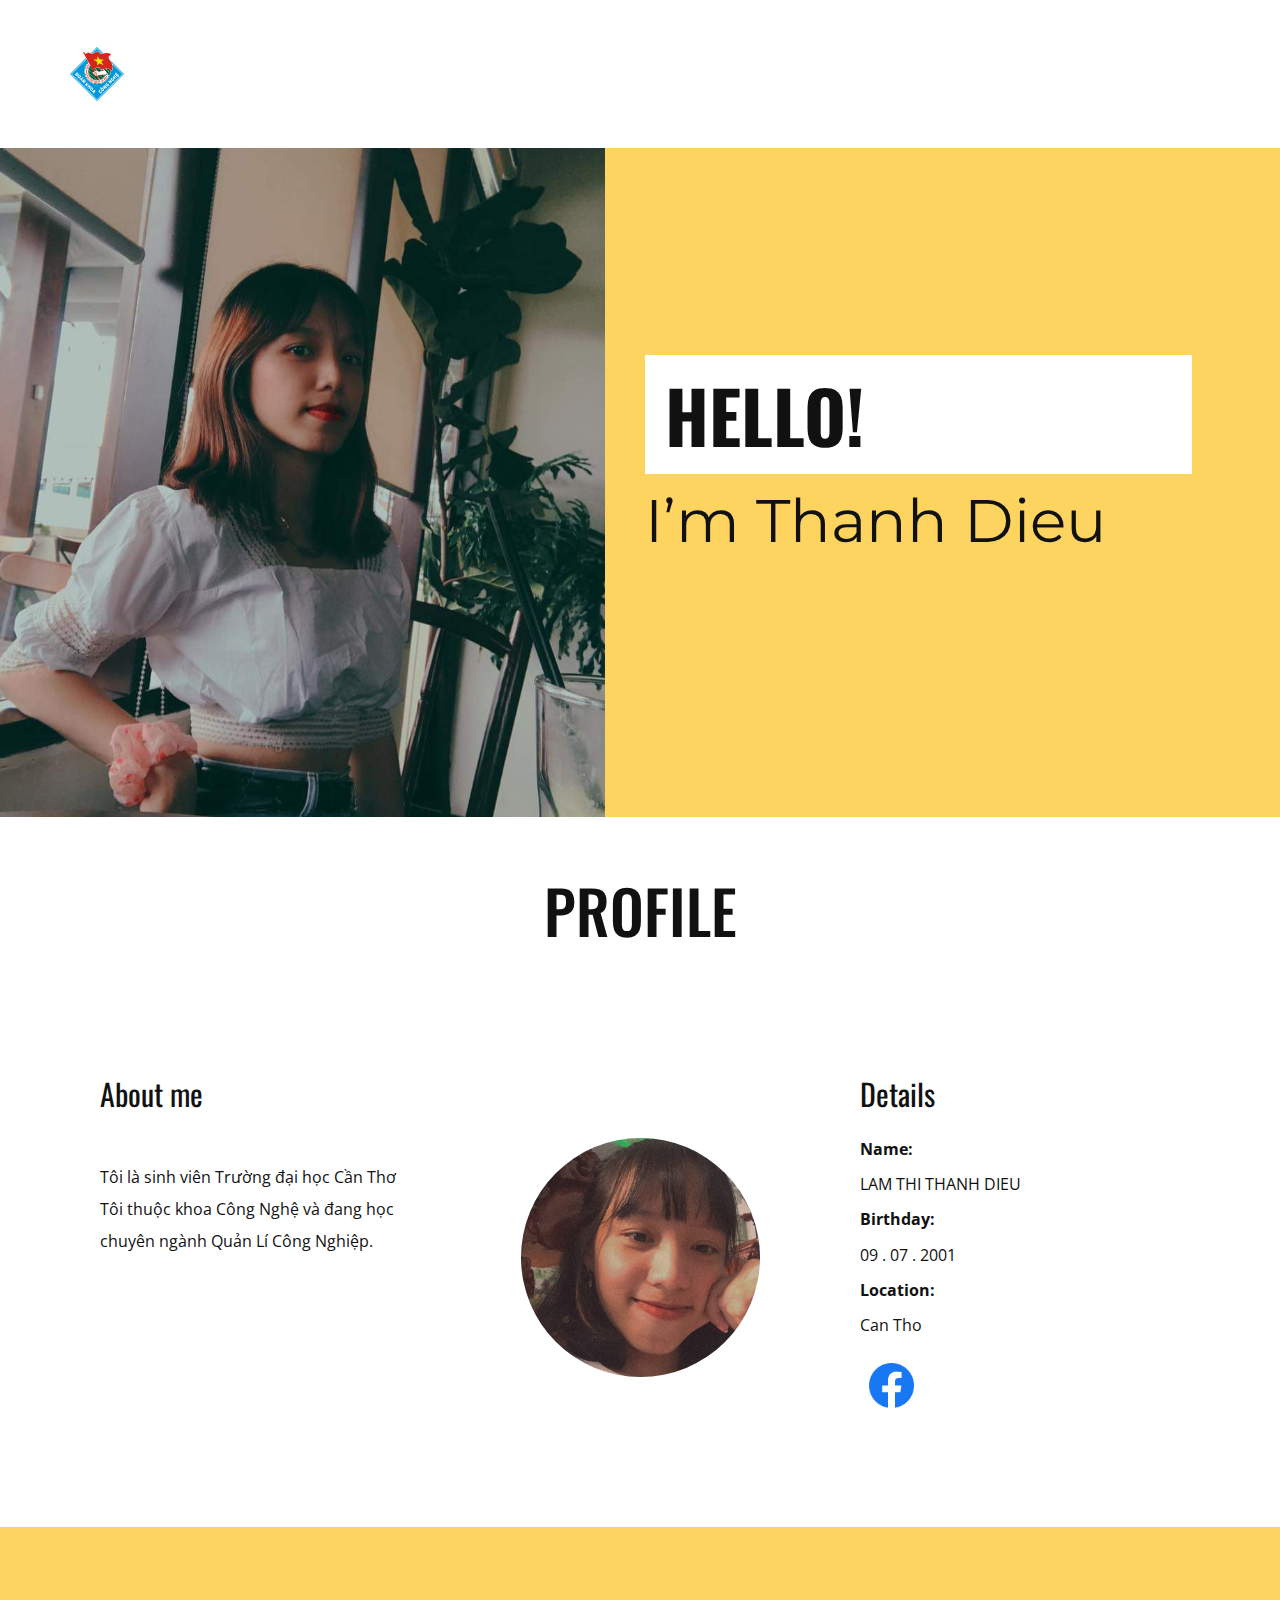
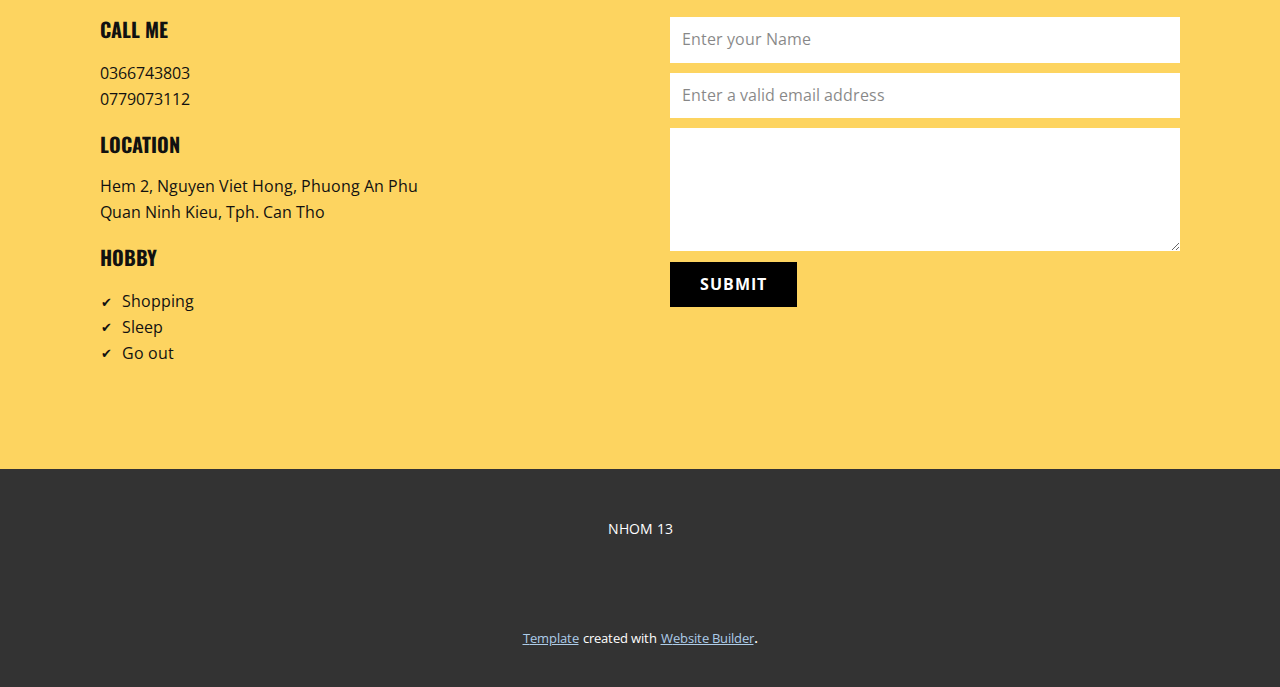
<file: contact/thanhdieulam-main/Home.html>
<!DOCTYPE html>
<html style="font-size: 16px;">
  <head>
    <meta name="viewport" content="width=device-width, initial-scale=1.0">
    <meta charset="utf-8">
    <meta name="keywords" content="Hello!, I’m Jack Norton, a web Designer., Profile, Hello, Capabilities, 01, 02, 03, 04, We create, restore &amp;amp; evolve iconic brands">
    <meta name="description" content="">
    <title>Home</title>
    <link rel="stylesheet" href="nicepage.css" media="screen">
<link rel="stylesheet" href="Home.css" media="screen">
    <script class="u-script" type="text/javascript" src="jquery.js" defer=""></script>
    <script class="u-script" type="text/javascript" src="nicepage.js" defer=""></script>
    <meta name="generator" content="Nicepage 4.11.3, nicepage.com">
    <link id="u-theme-google-font" rel="stylesheet" href="https://fonts.googleapis.com/css?family=Oswald:200,300,400,500,600,700|Open+Sans:300,300i,400,400i,500,500i,600,600i,700,700i,800,800i">
    <link id="u-page-google-font" rel="stylesheet" href="https://fonts.googleapis.com/css?family=Oswald:200,300,400,500,600,700|Montserrat:100,100i,200,200i,300,300i,400,400i,500,500i,600,600i,700,700i,800,800i,900,900i">
    
    
    
    
    <script type="application/ld+json">{
		"@context": "http://schema.org",
		"@type": "Organization",
		"name": "",
		"logo": "images/DKCN.png"
}</script>
    <meta name="theme-color" content="#478ac9">
    <meta property="og:title" content="Home">
    <meta property="og:type" content="website">
  </head>
  <body class="u-body u-xl-mode"><header class="u-clearfix u-header u-header" id="sec-9f90"><div class="u-clearfix u-sheet u-sheet-1">
        <a href="https://nicepage.com" class="u-image u-logo u-image-1" data-image-width="1600" data-image-height="1600">
          <img src="images/DKCN.png" class="u-logo-image u-logo-image-1">
        </a>
      </div></header>
    <section class="u-clearfix u-image u-section-1" id="carousel_8a8b">
      <div class="u-clearfix u-layout-wrap u-layout-wrap-1">
        <div class="u-gutter-0 u-layout">
          <div class="u-layout-row">
            <div class="u-align-left u-container-style u-image u-layout-cell u-size-30 u-image-1" data-image-width="960" data-image-height="960">
              <div class="u-container-layout u-valign-bottom u-container-layout-1"></div>
            </div>
            <div class="u-align-left u-container-style u-layout-cell u-size-30 u-layout-cell-2">
              <div class="u-container-layout u-container-layout-2">
                <div class="u-container-style u-group u-white u-group-1">
                  <div class="u-container-layout u-container-layout-3">
                    <h2 class="u-custom-font u-font-oswald u-text u-text-1">Hello!</h2>
                  </div>
                </div>
                <h1 class="u-custom-font u-font-montserrat u-text u-text-2">I’m Thanh Dieu</h1>
              </div>
            </div>
          </div>
        </div>
      </div>
    </section>
    <section class="u-align-center-lg u-align-center-md u-align-center-xl u-align-left-sm u-align-left-xs u-clearfix u-section-2" id="carousel_09eb">
      <div class="u-clearfix u-sheet u-valign-middle u-sheet-1">
        <h2 class="u-text u-text-default u-text-1">Profile</h2>
        <div class="u-clearfix u-expanded-width u-layout-wrap u-layout-wrap-1">
          <div class="u-layout">
            <div class="u-layout-row">
              <div class="u-container-style u-layout-cell u-size-20 u-layout-cell-1">
                <div class="u-container-layout u-container-layout-1">
                  <h3 class="u-text u-text-2">About me</h3>
                  <p class="u-align-left u-text u-text-default u-text-3">Tôi là sinh viên Trường đại học Cần Thơ<br>Tôi thuộc khoa Công Nghệ và đang học chuyên ngành Quản Lí Công Nghiệp.<br>
                  </p>
                </div>
              </div>
              <div class="u-align-center-md u-align-left-sm u-align-left-xs u-container-style u-layout-cell u-size-20 u-layout-cell-2">
                <div class="u-container-layout u-valign-middle-lg u-valign-middle-xl u-valign-top-md u-valign-top-sm u-valign-top-xs u-container-layout-2">
                  <div alt="" class="u-image u-image-circle u-image-1" data-image-width="1242" data-image-height="2208"></div>
                </div>
              </div>
              <div class="u-container-style u-layout-cell u-size-20 u-layout-cell-3">
                <div class="u-container-layout u-container-layout-3">
                  <h3 class="u-text u-text-4">Details</h3>
                  <p class="u-text u-text-5">
                    <span style="font-weight: 700;">Name: </span>
                    <br>LAM THI THANH DIEU<br>
                    <span style="font-weight: 700;">Birthday: </span>
                    <br>09 . 07 . 2001&nbsp;<span style="font-weight: 700;">
                      <br>Location: 
                    </span>
                    <br>Can Tho
                  </p><span class="u-file-icon u-icon u-icon-1" data-href="https://www.facebook.com/mynameisthanhdieu" data-target="_blank"><img src="images/5968764.png" alt=""></span>
                </div>
              </div>
            </div>
          </div>
        </div>
      </div>
    </section>
    <section class="u-clearfix u-palette-3-base u-section-3" id="carousel_b79b">
      <div class="u-clearfix u-sheet u-valign-middle-sm u-valign-middle-xs u-sheet-1">
        <div class="u-clearfix u-expanded-width u-layout-wrap u-layout-wrap-1">
          <div class="u-layout">
            <div class="u-layout-row">
              <div class="u-container-style u-layout-cell u-size-30 u-layout-cell-1">
                <div class="u-container-layout u-container-layout-1">
                  <h6 class="u-text u-text-1">call Me</h6>
                  <p class="u-text u-text-2">0366743803<br>0779073112
                  </p>
                  <h6 class="u-text u-text-3">location</h6>
                  <p class="u-text u-text-4">Hem 2, Nguyen Viet Hong, Phuong An Phu<br>Quan Ninh Kieu, Tph. Can Tho
                  </p>
                  <h6 class="u-text u-text-5">HOBBY</h6>
                  <ul class="u-custom-list u-text u-text-6">
                    <li>
                      <div class="class u-list-icon">
                        <div xmlns="http://www.w3.org/2000/svg" xmlns:xlink="http://www.w3.org/1999/xlink" version="1.1" xml:space="preserve" class="u-svg-content">✔</div>
                      </div>Shopping
                    </li>
                    <li>
                      <div class="class u-list-icon">
                        <div xmlns="http://www.w3.org/2000/svg" xmlns:xlink="http://www.w3.org/1999/xlink" version="1.1" xml:space="preserve" class="u-svg-content">✔</div>
                      </div>Sleep
                    </li>
                    <li>
                      <div class="class u-list-icon">
                        <div xmlns="http://www.w3.org/2000/svg" xmlns:xlink="http://www.w3.org/1999/xlink" version="1.1" xml:space="preserve" class="u-svg-content">✔</div>
                      </div>Go out
                    </li>
                  </ul>
                </div>
              </div>
              <div class="u-container-style u-layout-cell u-right-cell u-size-30 u-layout-cell-2">
                <div class="u-container-layout u-valign-top u-container-layout-2">
                  <div class="u-expanded-width u-form u-form-1">
                    <form action="#" method="POST" class="u-clearfix u-form-spacing-10 u-form-vertical u-inner-form" style="padding: 0;" source="email" name="form">
                      <div class="u-form-group u-form-name">
                        <label for="name-daf4" class="u-form-control-hidden u-label">Name</label>
                        <input type="text" placeholder="Enter your Name" id="name-daf4" name="name" class="u-input u-input-rectangle u-white" required="">
                      </div>
                      <div class="u-form-email u-form-group">
                        <label for="email-daf4" class="u-form-control-hidden u-label">Email</label>
                        <input type="email" placeholder="Enter a valid email address" id="email-daf4" name="email" class="u-input u-input-rectangle u-white" required="">
                      </div>
                      <div class="u-form-group u-form-message">
                        <label for="message-daf4" class="u-form-control-hidden u-label">Message</label>
                        <textarea placeholder="" rows="4" cols="50" id="message-daf4" name="message" class="u-input u-input-rectangle u-white" required=""></textarea>
                      </div>
                      <div class="u-align-left u-form-group u-form-submit">
                        <a href="#" class="u-active-grey-70 u-black u-btn u-btn-submit u-button-style u-hover-grey-70 u-btn-1">Submit</a>
                        <input type="submit" value="submit" class="u-form-control-hidden">
                      </div>
                      <div class="u-form-send-message u-form-send-success"> Thank you! Your message has been sent. </div>
                      <div class="u-form-send-error u-form-send-message"> Unable to send your message. Please fix errors then try again. </div>
                      <input type="hidden" value="" name="recaptchaResponse">
                    </form>
                  </div>
                </div>
              </div>
            </div>
          </div>
        </div>
      </div>
    </section>
    
    
    <footer class="u-align-center u-clearfix u-footer u-grey-80 u-footer" id="sec-b7b1"><div class="u-clearfix u-sheet u-sheet-1">
        <p class="u-small-text u-text u-text-variant u-text-1">NHOM 13</p>
      </div></footer>
    <section class="u-backlink u-clearfix u-grey-80">
      <a class="u-link" href="https://nicepage.com/templates" target="_blank">
        <span>Template</span>
      </a>
      <p class="u-text">
        <span>created with</span>
      </p>
      <a class="u-link" href="https://nicepage.com/website-builder" target="_blank">
        <span>Website Builder</span>
      </a>. 
    </section>
  </body>
</html>
</file>
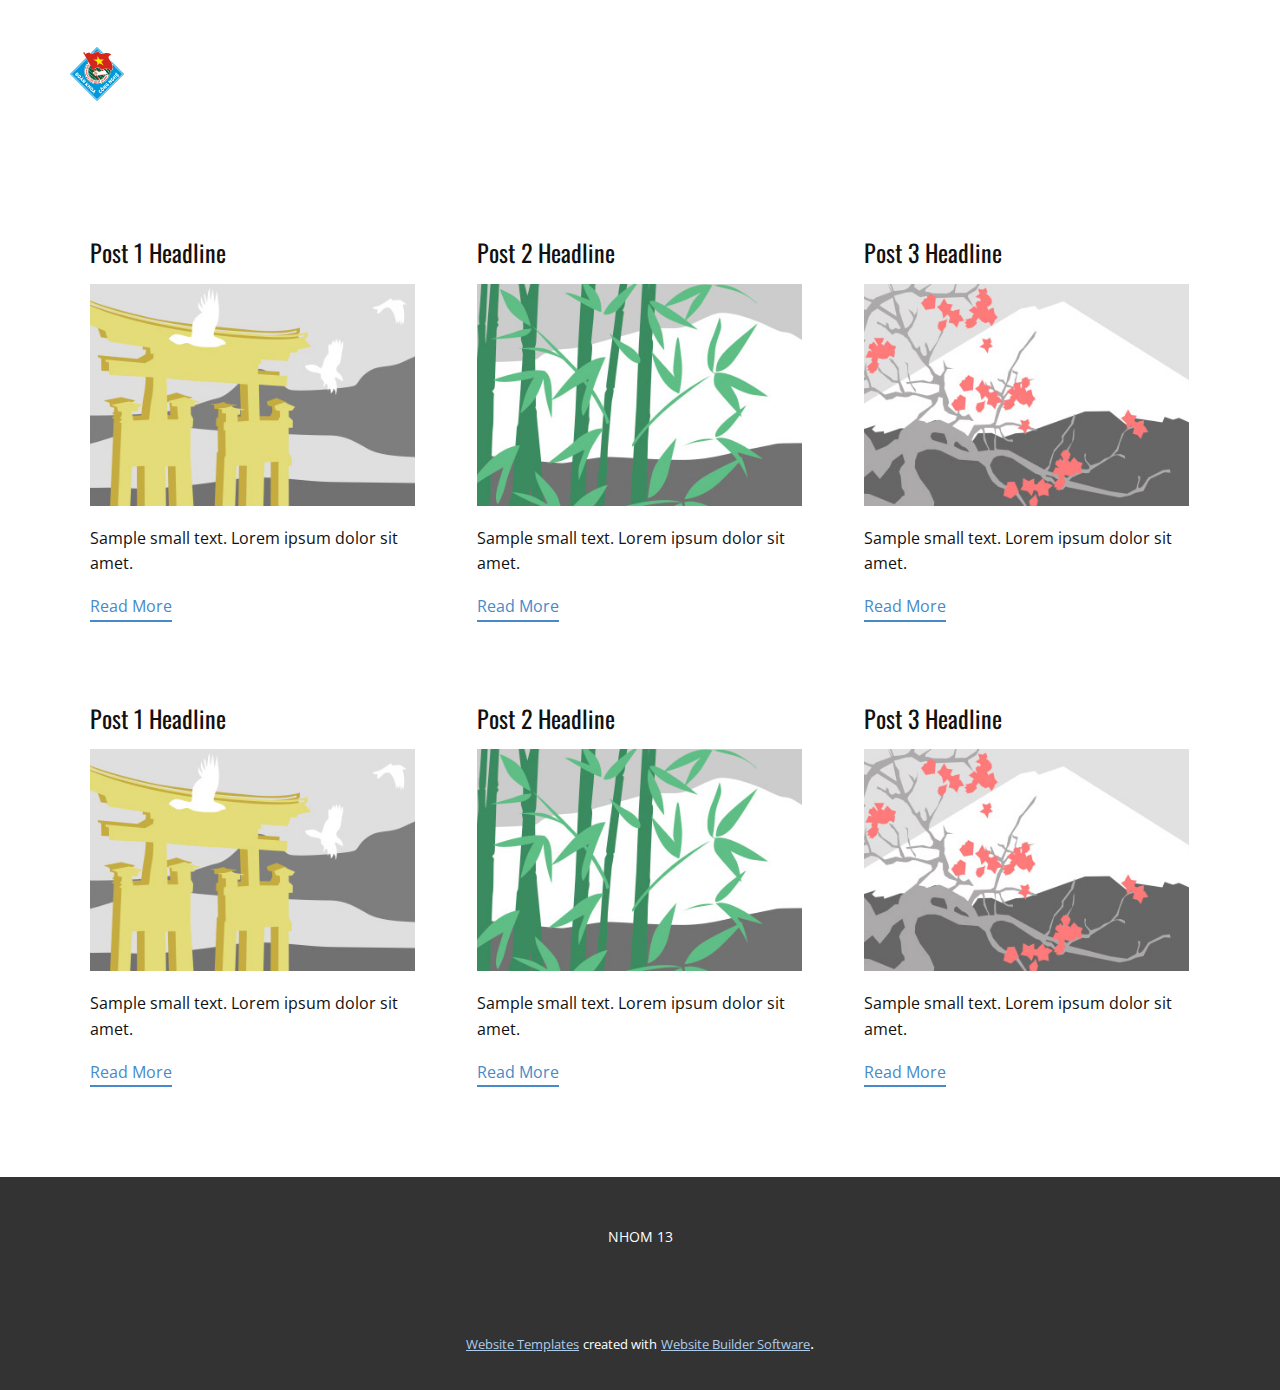
<file: contact/thanhdieulam-main/blog/blog.html>
<html style="font-size: 16px;"><head>
    <meta name="viewport" content="width=device-width, initial-scale=1.0">
    <meta charset="utf-8">
    <meta name="keywords" content="">
    <meta name="description" content="">
    <title>Blog Template</title>
    <link rel="stylesheet" href="../nicepage.css" media="screen">
<link rel="stylesheet" href="../Blog-Template.css" media="screen">
    <script class="u-script" type="text/javascript" src="../jquery.js" defer=""></script>
    <script class="u-script" type="text/javascript" src="../nicepage.js" defer=""></script>
    <meta name="generator" content="Nicepage 4.11.3, nicepage.com">
    <link id="u-theme-google-font" rel="stylesheet" href="https://fonts.googleapis.com/css?family=Oswald:200,300,400,500,600,700|Open+Sans:300,300i,400,400i,500,500i,600,600i,700,700i,800,800i">
    
    
    <script type="application/ld+json">{
		"@context": "http://schema.org",
		"@type": "Organization",
		"name": "",
		"logo": "images/DKCN.png"
}</script>
    <meta name="theme-color" content="#478ac9">
  </head>
  <body class="u-body u-xl-mode"><header class="u-clearfix u-header u-header" id="sec-9f90"><div class="u-clearfix u-sheet u-sheet-1">
        <a href="https://nicepage.com" class="u-image u-logo u-image-1" data-image-width="1600" data-image-height="1600">
          <img src="../images/DKCN.png" class="u-logo-image u-logo-image-1">
        </a>
      </div></header>
    <section class="u-clearfix u-section-1" id="sec-913a">
      <div class="u-clearfix u-sheet u-valign-middle u-sheet-1"><!--blog--><!--blog_options_json--><!--{"type":"Recent","source":"","tags":"","count":""}--><!--/blog_options_json-->
        <div class="u-blog u-expanded-width u-repeater u-repeater-1"><!--blog_post-->
          <div class="u-blog-post u-container-style u-repeater-item u-white u-repeater-item-1">
            <div class="u-container-layout u-similar-container u-valign-top u-container-layout-1"><!--blog_post_header-->
              <h4 class="u-blog-control u-text u-text-1">
                <a class="u-post-header-link" href="../blog/post-5.html"><!--blog_post_header_content-->Post 1 Headline<!--/blog_post_header_content--></a>
              </h4><!--/blog_post_header--><!--blog_post_image-->
              <a class="u-post-header-link" href="../blog/post-5.html"><img alt="" class="u-blog-control u-expanded-width u-image u-image-default u-image-1" src="[data-uri]"></a><!--/blog_post_image--><!--blog_post_content-->
              <div class="u-blog-control u-post-content u-text u-text-2 fr-view">Sample small text. Lorem ipsum dolor sit amet.</div><!--/blog_post_content--><!--blog_post_readmore-->
              <a href="../blog/post-5.html" class="u-blog-control u-border-2 u-border-palette-1-base u-btn u-btn-rectangle u-button-style u-none u-btn-1"><!--blog_post_readmore_content--><!--options_json--><!--{"content":"","defaultValue":"Read More"}--><!--/options_json-->Read More<!--/blog_post_readmore_content--></a><!--/blog_post_readmore-->
            </div>
          </div><div class="u-blog-post u-container-style u-repeater-item u-video-cover u-white">
            <div class="u-container-layout u-similar-container u-valign-top u-container-layout-2"><!--blog_post_header-->
              <h4 class="u-blog-control u-text u-text-3">
                <a class="u-post-header-link" href="../blog/post-4.html"><!--blog_post_header_content-->Post 2 Headline<!--/blog_post_header_content--></a>
              </h4><!--/blog_post_header--><!--blog_post_image-->
              <a class="u-post-header-link" href="../blog/post-4.html"><img alt="" class="u-blog-control u-expanded-width u-image u-image-default u-image-2" src="[data-uri]"></a><!--/blog_post_image--><!--blog_post_content-->
              <div class="u-blog-control u-post-content u-text u-text-4 fr-view">Sample small text. Lorem ipsum dolor sit amet.</div><!--/blog_post_content--><!--blog_post_readmore-->
              <a href="../blog/post-4.html" class="u-blog-control u-border-2 u-border-palette-1-base u-btn u-btn-rectangle u-button-style u-none u-btn-2"><!--blog_post_readmore_content--><!--options_json--><!--{"content":"","defaultValue":"Read More"}--><!--/options_json-->Read More<!--/blog_post_readmore_content--></a><!--/blog_post_readmore-->
            </div>
          </div><div class="u-blog-post u-container-style u-repeater-item u-video-cover u-white">
            <div class="u-container-layout u-similar-container u-valign-top u-container-layout-3"><!--blog_post_header-->
              <h4 class="u-blog-control u-text u-text-5">
                <a class="u-post-header-link" href="../blog/post-3.html"><!--blog_post_header_content-->Post 3 Headline<!--/blog_post_header_content--></a>
              </h4><!--/blog_post_header--><!--blog_post_image-->
              <a class="u-post-header-link" href="../blog/post-3.html"><img alt="" class="u-blog-control u-expanded-width u-image u-image-default u-image-3" src="[data-uri]"></a><!--/blog_post_image--><!--blog_post_content-->
              <div class="u-blog-control u-post-content u-text u-text-6 fr-view">Sample small text. Lorem ipsum dolor sit amet.</div><!--/blog_post_content--><!--blog_post_readmore-->
              <a href="../blog/post-3.html" class="u-blog-control u-border-2 u-border-palette-1-base u-btn u-btn-rectangle u-button-style u-none u-btn-3"><!--blog_post_readmore_content--><!--options_json--><!--{"content":"","defaultValue":"Read More"}--><!--/options_json-->Read More<!--/blog_post_readmore_content--></a><!--/blog_post_readmore-->
            </div>
          </div><div class="u-blog-post u-container-style u-repeater-item u-white u-repeater-item-1">
            <div class="u-container-layout u-similar-container u-valign-top u-container-layout-1"><!--blog_post_header-->
              <h4 class="u-blog-control u-text u-text-1">
                <a class="u-post-header-link" href="../blog/post-2.html"><!--blog_post_header_content-->Post 1 Headline<!--/blog_post_header_content--></a>
              </h4><!--/blog_post_header--><!--blog_post_image-->
              <a class="u-post-header-link" href="../blog/post-2.html"><img alt="" class="u-blog-control u-expanded-width u-image u-image-default u-image-1" src="[data-uri]"></a><!--/blog_post_image--><!--blog_post_content-->
              <div class="u-blog-control u-post-content u-text u-text-2 fr-view">Sample small text. Lorem ipsum dolor sit amet.</div><!--/blog_post_content--><!--blog_post_readmore-->
              <a href="../blog/post-2.html" class="u-blog-control u-border-2 u-border-palette-1-base u-btn u-btn-rectangle u-button-style u-none u-btn-1"><!--blog_post_readmore_content--><!--options_json--><!--{"content":"","defaultValue":"Read More"}--><!--/options_json-->Read More<!--/blog_post_readmore_content--></a><!--/blog_post_readmore-->
            </div>
          </div><div class="u-blog-post u-container-style u-repeater-item u-video-cover u-white">
            <div class="u-container-layout u-similar-container u-valign-top u-container-layout-2"><!--blog_post_header-->
              <h4 class="u-blog-control u-text u-text-3">
                <a class="u-post-header-link" href="../blog/post-1.html"><!--blog_post_header_content-->Post 2 Headline<!--/blog_post_header_content--></a>
              </h4><!--/blog_post_header--><!--blog_post_image-->
              <a class="u-post-header-link" href="../blog/post-1.html"><img alt="" class="u-blog-control u-expanded-width u-image u-image-default u-image-2" src="[data-uri]"></a><!--/blog_post_image--><!--blog_post_content-->
              <div class="u-blog-control u-post-content u-text u-text-4 fr-view">Sample small text. Lorem ipsum dolor sit amet.</div><!--/blog_post_content--><!--blog_post_readmore-->
              <a href="../blog/post-1.html" class="u-blog-control u-border-2 u-border-palette-1-base u-btn u-btn-rectangle u-button-style u-none u-btn-2"><!--blog_post_readmore_content--><!--options_json--><!--{"content":"","defaultValue":"Read More"}--><!--/options_json-->Read More<!--/blog_post_readmore_content--></a><!--/blog_post_readmore-->
            </div>
          </div><div class="u-blog-post u-container-style u-repeater-item u-video-cover u-white">
            <div class="u-container-layout u-similar-container u-valign-top u-container-layout-3"><!--blog_post_header-->
              <h4 class="u-blog-control u-text u-text-5">
                <a class="u-post-header-link" href="../blog/post.html"><!--blog_post_header_content-->Post 3 Headline<!--/blog_post_header_content--></a>
              </h4><!--/blog_post_header--><!--blog_post_image-->
              <a class="u-post-header-link" href="../blog/post.html"><img alt="" class="u-blog-control u-expanded-width u-image u-image-default u-image-3" src="[data-uri]"></a><!--/blog_post_image--><!--blog_post_content-->
              <div class="u-blog-control u-post-content u-text u-text-6 fr-view">Sample small text. Lorem ipsum dolor sit amet.</div><!--/blog_post_content--><!--blog_post_readmore-->
              <a href="../blog/post.html" class="u-blog-control u-border-2 u-border-palette-1-base u-btn u-btn-rectangle u-button-style u-none u-btn-3"><!--blog_post_readmore_content--><!--options_json--><!--{"content":"","defaultValue":"Read More"}--><!--/options_json-->Read More<!--/blog_post_readmore_content--></a><!--/blog_post_readmore-->
            </div>
          </div><!--/blog_post--><!--blog_post-->
          <!--/blog_post--><!--blog_post-->
          <!--/blog_post-->
        </div><!--/blog-->
      </div>
    </section>
    
    
    <footer class="u-align-center u-clearfix u-footer u-grey-80 u-footer" id="sec-b7b1"><div class="u-clearfix u-sheet u-sheet-1">
        <p class="u-small-text u-text u-text-variant u-text-1">NHOM 13</p>
      </div></footer>
    <section class="u-backlink u-clearfix u-grey-80">
      <a class="u-link" href="https://nicepage.com/website-templates" target="_blank">
        <span>Website Templates</span>
      </a>
      <p class="u-text">
        <span>created with</span>
      </p>
      <a class="u-link" href="" target="_blank">
        <span>Website Builder Software</span>
      </a>. 
    </section>
  
</body></html>
</file>
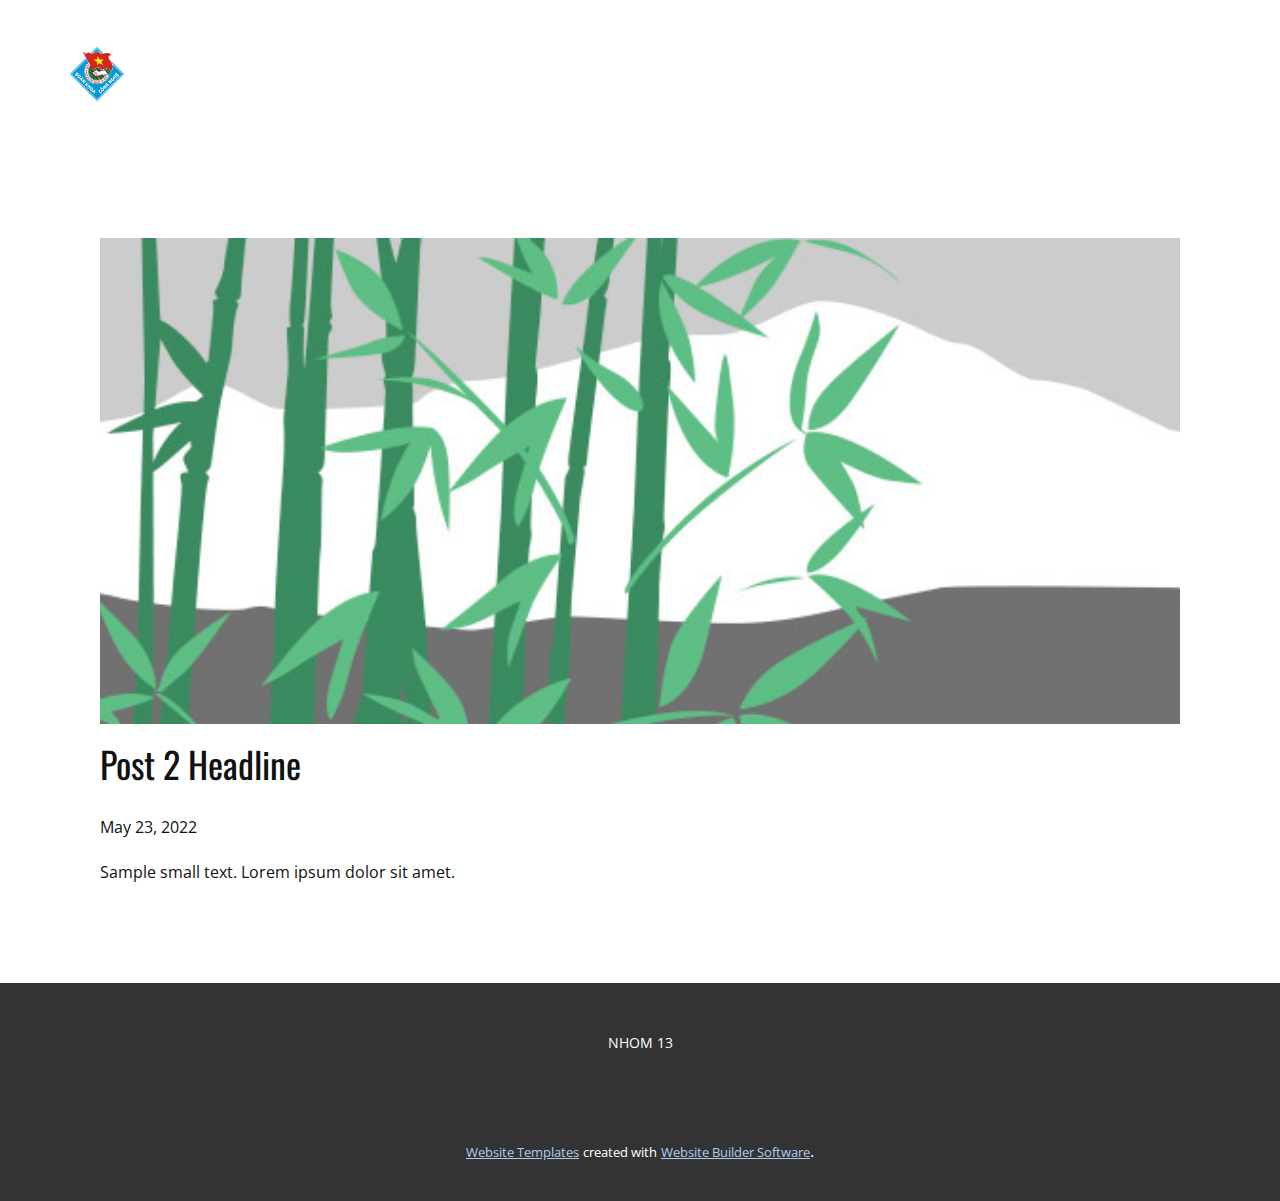
<file: contact/thanhdieulam-main/blog/post-1.html>
<!doctype html>
<html style="font-size: 16px;"><head>
    <meta name="viewport" content="width=device-width, initial-scale=1.0">
    <meta charset="utf-8">
    <meta name="keywords" content="Post 1 Headline">
    <meta name="description" content="">
    <title>Post 2 Headline</title>
    <link rel="stylesheet" href="../nicepage.css" media="screen">
<link rel="stylesheet" href="../Post-Template.css" media="screen">
    <script class="u-script" type="text/javascript" src="../jquery.js" defer=""></script>
    <script class="u-script" type="text/javascript" src="../nicepage.js" defer=""></script>
    <meta name="generator" content="Nicepage 4.11.3, nicepage.com">
    <link id="u-theme-google-font" rel="stylesheet" href="https://fonts.googleapis.com/css?family=Oswald:200,300,400,500,600,700|Open+Sans:300,300i,400,400i,500,500i,600,600i,700,700i,800,800i">
    
    
    <script type="application/ld+json">{
		"@context": "http://schema.org",
		"@type": "Organization",
		"name": "",
		"logo": "images/DKCN.png"
}</script>
    <meta name="theme-color" content="#478ac9">
  </head>
  <body class="u-body u-xl-mode"><header class="u-clearfix u-header u-header" id="sec-9f90"><div class="u-clearfix u-sheet u-sheet-1">
        <a href="https://nicepage.com" class="u-image u-logo u-image-1" data-image-width="1600" data-image-height="1600">
          <img src="../images/DKCN.png" class="u-logo-image u-logo-image-1">
        </a>
      </div></header>
    <section class="u-align-center u-clearfix u-section-1" id="sec-3d63">
      <div class="u-clearfix u-sheet u-valign-middle-md u-valign-middle-sm u-valign-middle-xs u-sheet-1"><!--post_details--><!--post_details_options_json--><!--{"source":""}--><!--/post_details_options_json--><!--blog_post-->
        <div class="u-container-style u-expanded-width u-post-details u-post-details-1">
          <div class="u-container-layout u-valign-middle u-container-layout-1"><!--blog_post_image-->
            <img alt="" class="u-blog-control u-expanded-width u-image u-image-default u-image-1" src="[data-uri]"><!--/blog_post_image--><!--blog_post_header-->
            <h2 class="u-blog-control u-text u-text-1">Post 2 Headline</h2><!--/blog_post_header--><!--blog_post_metadata-->
            <div class="u-blog-control u-metadata u-metadata-1"><!--blog_post_metadata_date-->
              <span class="u-meta-date u-meta-icon">May 23, 2022</span><!--/blog_post_metadata_date--><!--blog_post_metadata_category-->
              <!--/blog_post_metadata_category--><!--blog_post_metadata_comments-->
              <!--/blog_post_metadata_comments-->
            </div><!--/blog_post_metadata--><!--blog_post_content-->
            <div class="u-align-justify u-blog-control u-post-content u-text u-text-2 fr-view">
  Sample small text. Lorem ipsum dolor sit amet.
  </div><!--/blog_post_content-->
          </div>
        </div><!--/blog_post--><!--/post_details-->
      </div>
    </section>
    
    
    <footer class="u-align-center u-clearfix u-footer u-grey-80 u-footer" id="sec-b7b1"><div class="u-clearfix u-sheet u-sheet-1">
        <p class="u-small-text u-text u-text-variant u-text-1">NHOM 13</p>
      </div></footer>
    <section class="u-backlink u-clearfix u-grey-80">
      <a class="u-link" href="https://nicepage.com/website-templates" target="_blank">
        <span>Website Templates</span>
      </a>
      <p class="u-text">
        <span>created with</span>
      </p>
      <a class="u-link" href="" target="_blank">
        <span>Website Builder Software</span>
      </a>. 
    </section>
  
</body></html>
</file>
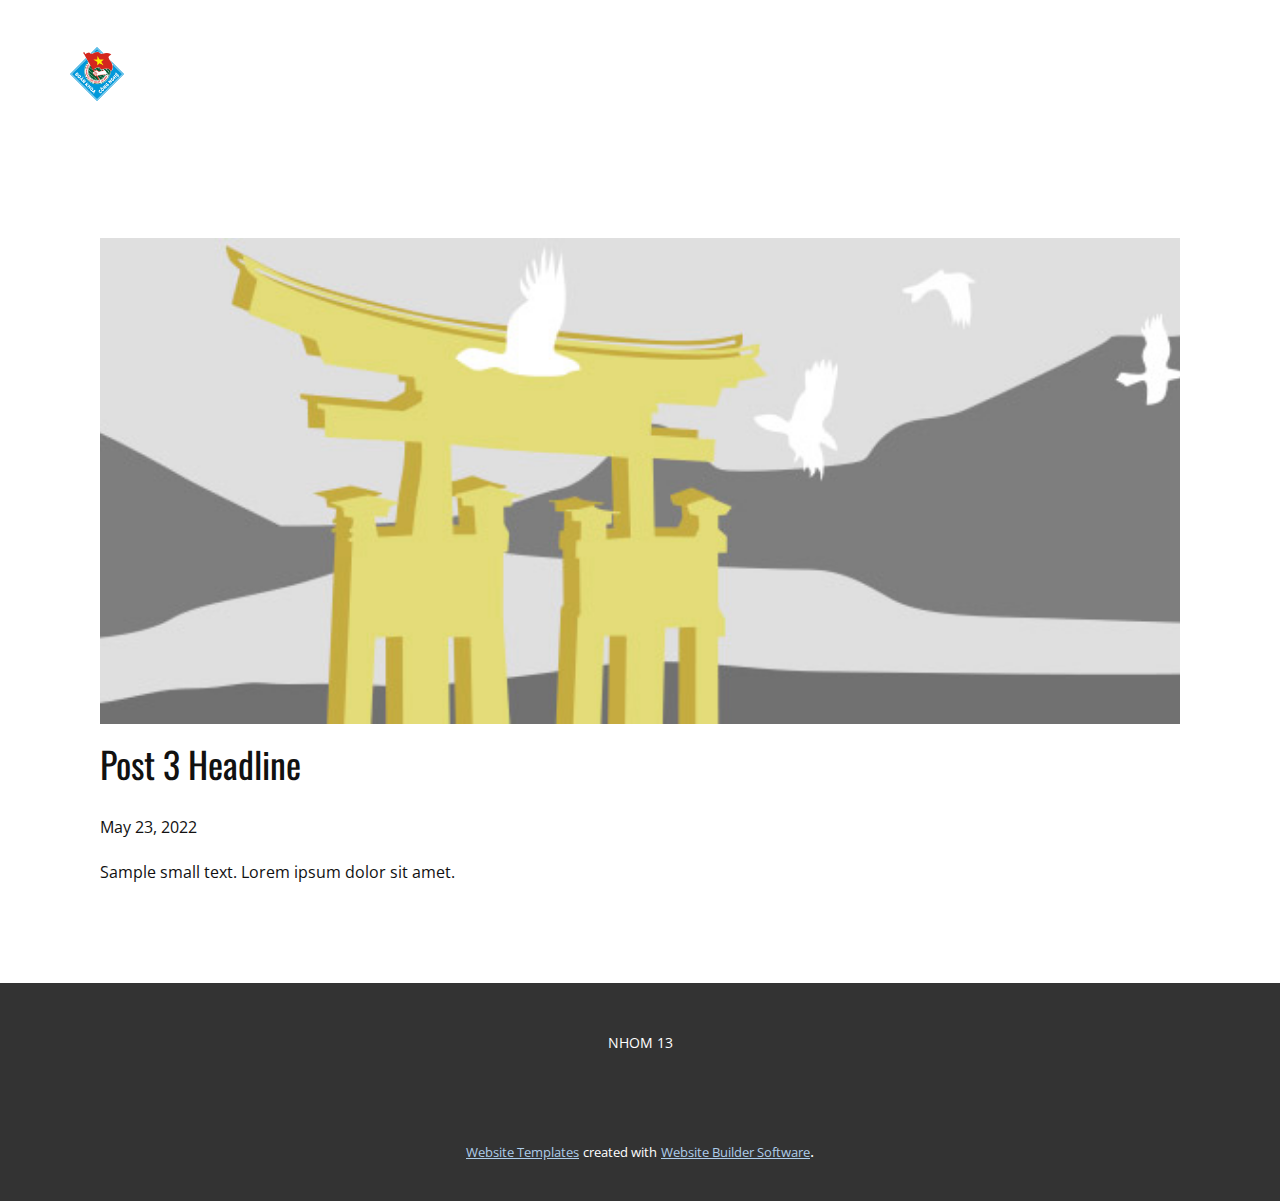
<file: contact/thanhdieulam-main/blog/post-2.html>
<!doctype html>
<html style="font-size: 16px;"><head>
    <meta name="viewport" content="width=device-width, initial-scale=1.0">
    <meta charset="utf-8">
    <meta name="keywords" content="Post 1 Headline">
    <meta name="description" content="">
    <title>Post 3 Headline</title>
    <link rel="stylesheet" href="../nicepage.css" media="screen">
<link rel="stylesheet" href="../Post-Template.css" media="screen">
    <script class="u-script" type="text/javascript" src="../jquery.js" defer=""></script>
    <script class="u-script" type="text/javascript" src="../nicepage.js" defer=""></script>
    <meta name="generator" content="Nicepage 4.11.3, nicepage.com">
    <link id="u-theme-google-font" rel="stylesheet" href="https://fonts.googleapis.com/css?family=Oswald:200,300,400,500,600,700|Open+Sans:300,300i,400,400i,500,500i,600,600i,700,700i,800,800i">
    
    
    <script type="application/ld+json">{
		"@context": "http://schema.org",
		"@type": "Organization",
		"name": "",
		"logo": "images/DKCN.png"
}</script>
    <meta name="theme-color" content="#478ac9">
  </head>
  <body class="u-body u-xl-mode"><header class="u-clearfix u-header u-header" id="sec-9f90"><div class="u-clearfix u-sheet u-sheet-1">
        <a href="https://nicepage.com" class="u-image u-logo u-image-1" data-image-width="1600" data-image-height="1600">
          <img src="../images/DKCN.png" class="u-logo-image u-logo-image-1">
        </a>
      </div></header>
    <section class="u-align-center u-clearfix u-section-1" id="sec-3d63">
      <div class="u-clearfix u-sheet u-valign-middle-md u-valign-middle-sm u-valign-middle-xs u-sheet-1"><!--post_details--><!--post_details_options_json--><!--{"source":""}--><!--/post_details_options_json--><!--blog_post-->
        <div class="u-container-style u-expanded-width u-post-details u-post-details-1">
          <div class="u-container-layout u-valign-middle u-container-layout-1"><!--blog_post_image-->
            <img alt="" class="u-blog-control u-expanded-width u-image u-image-default u-image-1" src="[data-uri]"><!--/blog_post_image--><!--blog_post_header-->
            <h2 class="u-blog-control u-text u-text-1">Post 3 Headline</h2><!--/blog_post_header--><!--blog_post_metadata-->
            <div class="u-blog-control u-metadata u-metadata-1"><!--blog_post_metadata_date-->
              <span class="u-meta-date u-meta-icon">May 23, 2022</span><!--/blog_post_metadata_date--><!--blog_post_metadata_category-->
              <!--/blog_post_metadata_category--><!--blog_post_metadata_comments-->
              <!--/blog_post_metadata_comments-->
            </div><!--/blog_post_metadata--><!--blog_post_content-->
            <div class="u-align-justify u-blog-control u-post-content u-text u-text-2 fr-view">
  Sample small text. Lorem ipsum dolor sit amet.
  </div><!--/blog_post_content-->
          </div>
        </div><!--/blog_post--><!--/post_details-->
      </div>
    </section>
    
    
    <footer class="u-align-center u-clearfix u-footer u-grey-80 u-footer" id="sec-b7b1"><div class="u-clearfix u-sheet u-sheet-1">
        <p class="u-small-text u-text u-text-variant u-text-1">NHOM 13</p>
      </div></footer>
    <section class="u-backlink u-clearfix u-grey-80">
      <a class="u-link" href="https://nicepage.com/website-templates" target="_blank">
        <span>Website Templates</span>
      </a>
      <p class="u-text">
        <span>created with</span>
      </p>
      <a class="u-link" href="" target="_blank">
        <span>Website Builder Software</span>
      </a>. 
    </section>
  
</body></html>
</file>
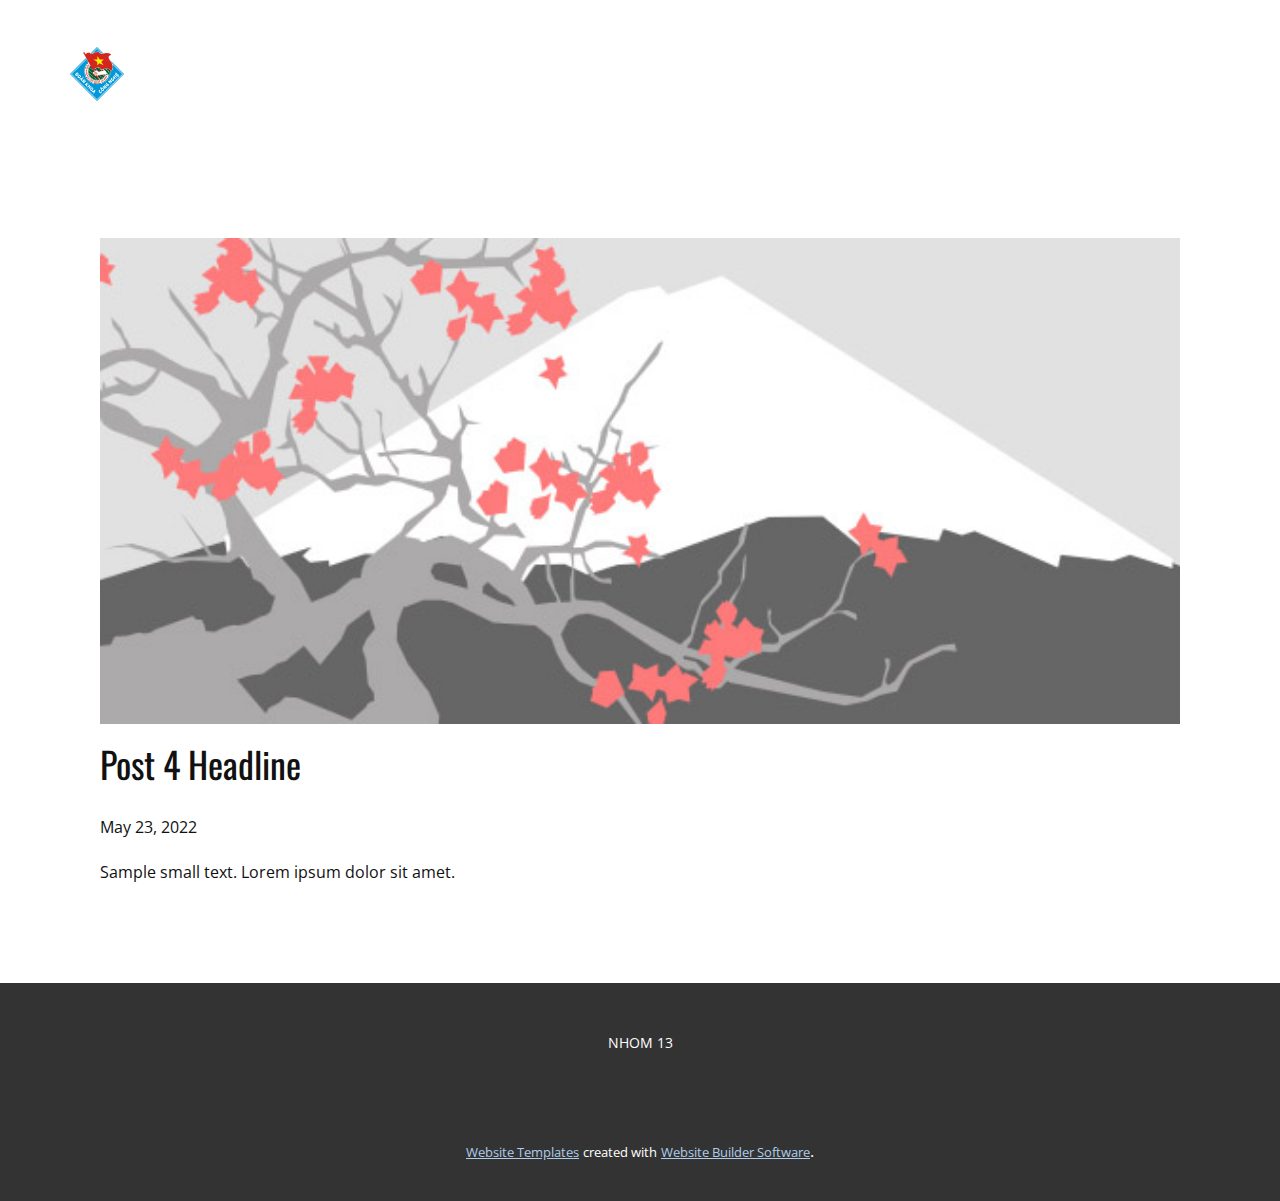
<file: contact/thanhdieulam-main/blog/post-3.html>
<!doctype html>
<html style="font-size: 16px;"><head>
    <meta name="viewport" content="width=device-width, initial-scale=1.0">
    <meta charset="utf-8">
    <meta name="keywords" content="Post 1 Headline">
    <meta name="description" content="">
    <title>Post 4 Headline</title>
    <link rel="stylesheet" href="../nicepage.css" media="screen">
<link rel="stylesheet" href="../Post-Template.css" media="screen">
    <script class="u-script" type="text/javascript" src="../jquery.js" defer=""></script>
    <script class="u-script" type="text/javascript" src="../nicepage.js" defer=""></script>
    <meta name="generator" content="Nicepage 4.11.3, nicepage.com">
    <link id="u-theme-google-font" rel="stylesheet" href="https://fonts.googleapis.com/css?family=Oswald:200,300,400,500,600,700|Open+Sans:300,300i,400,400i,500,500i,600,600i,700,700i,800,800i">
    
    
    <script type="application/ld+json">{
		"@context": "http://schema.org",
		"@type": "Organization",
		"name": "",
		"logo": "images/DKCN.png"
}</script>
    <meta name="theme-color" content="#478ac9">
  </head>
  <body class="u-body u-xl-mode"><header class="u-clearfix u-header u-header" id="sec-9f90"><div class="u-clearfix u-sheet u-sheet-1">
        <a href="https://nicepage.com" class="u-image u-logo u-image-1" data-image-width="1600" data-image-height="1600">
          <img src="../images/DKCN.png" class="u-logo-image u-logo-image-1">
        </a>
      </div></header>
    <section class="u-align-center u-clearfix u-section-1" id="sec-3d63">
      <div class="u-clearfix u-sheet u-valign-middle-md u-valign-middle-sm u-valign-middle-xs u-sheet-1"><!--post_details--><!--post_details_options_json--><!--{"source":""}--><!--/post_details_options_json--><!--blog_post-->
        <div class="u-container-style u-expanded-width u-post-details u-post-details-1">
          <div class="u-container-layout u-valign-middle u-container-layout-1"><!--blog_post_image-->
            <img alt="" class="u-blog-control u-expanded-width u-image u-image-default u-image-1" src="[data-uri]"><!--/blog_post_image--><!--blog_post_header-->
            <h2 class="u-blog-control u-text u-text-1">Post 4 Headline</h2><!--/blog_post_header--><!--blog_post_metadata-->
            <div class="u-blog-control u-metadata u-metadata-1"><!--blog_post_metadata_date-->
              <span class="u-meta-date u-meta-icon">May 23, 2022</span><!--/blog_post_metadata_date--><!--blog_post_metadata_category-->
              <!--/blog_post_metadata_category--><!--blog_post_metadata_comments-->
              <!--/blog_post_metadata_comments-->
            </div><!--/blog_post_metadata--><!--blog_post_content-->
            <div class="u-align-justify u-blog-control u-post-content u-text u-text-2 fr-view">
  Sample small text. Lorem ipsum dolor sit amet.
  </div><!--/blog_post_content-->
          </div>
        </div><!--/blog_post--><!--/post_details-->
      </div>
    </section>
    
    
    <footer class="u-align-center u-clearfix u-footer u-grey-80 u-footer" id="sec-b7b1"><div class="u-clearfix u-sheet u-sheet-1">
        <p class="u-small-text u-text u-text-variant u-text-1">NHOM 13</p>
      </div></footer>
    <section class="u-backlink u-clearfix u-grey-80">
      <a class="u-link" href="https://nicepage.com/website-templates" target="_blank">
        <span>Website Templates</span>
      </a>
      <p class="u-text">
        <span>created with</span>
      </p>
      <a class="u-link" href="" target="_blank">
        <span>Website Builder Software</span>
      </a>. 
    </section>
  
</body></html>
</file>
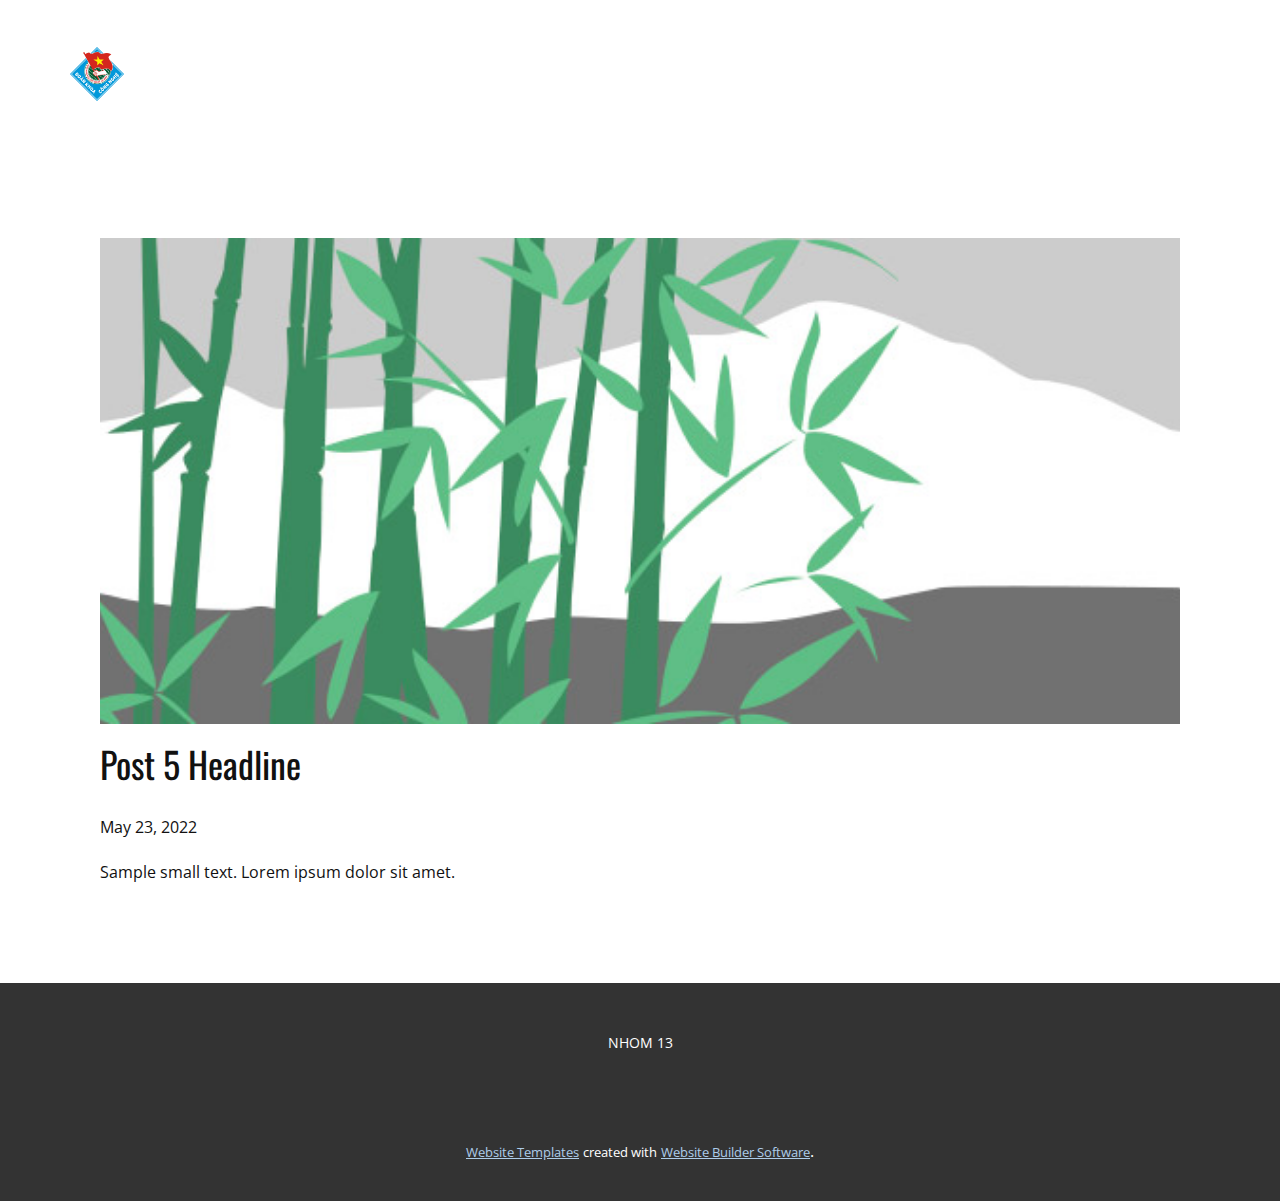
<file: contact/thanhdieulam-main/blog/post-4.html>
<!doctype html>
<html style="font-size: 16px;"><head>
    <meta name="viewport" content="width=device-width, initial-scale=1.0">
    <meta charset="utf-8">
    <meta name="keywords" content="Post 1 Headline">
    <meta name="description" content="">
    <title>Post 5 Headline</title>
    <link rel="stylesheet" href="../nicepage.css" media="screen">
<link rel="stylesheet" href="../Post-Template.css" media="screen">
    <script class="u-script" type="text/javascript" src="../jquery.js" defer=""></script>
    <script class="u-script" type="text/javascript" src="../nicepage.js" defer=""></script>
    <meta name="generator" content="Nicepage 4.11.3, nicepage.com">
    <link id="u-theme-google-font" rel="stylesheet" href="https://fonts.googleapis.com/css?family=Oswald:200,300,400,500,600,700|Open+Sans:300,300i,400,400i,500,500i,600,600i,700,700i,800,800i">
    
    
    <script type="application/ld+json">{
		"@context": "http://schema.org",
		"@type": "Organization",
		"name": "",
		"logo": "images/DKCN.png"
}</script>
    <meta name="theme-color" content="#478ac9">
  </head>
  <body class="u-body u-xl-mode"><header class="u-clearfix u-header u-header" id="sec-9f90"><div class="u-clearfix u-sheet u-sheet-1">
        <a href="https://nicepage.com" class="u-image u-logo u-image-1" data-image-width="1600" data-image-height="1600">
          <img src="../images/DKCN.png" class="u-logo-image u-logo-image-1">
        </a>
      </div></header>
    <section class="u-align-center u-clearfix u-section-1" id="sec-3d63">
      <div class="u-clearfix u-sheet u-valign-middle-md u-valign-middle-sm u-valign-middle-xs u-sheet-1"><!--post_details--><!--post_details_options_json--><!--{"source":""}--><!--/post_details_options_json--><!--blog_post-->
        <div class="u-container-style u-expanded-width u-post-details u-post-details-1">
          <div class="u-container-layout u-valign-middle u-container-layout-1"><!--blog_post_image-->
            <img alt="" class="u-blog-control u-expanded-width u-image u-image-default u-image-1" src="[data-uri]"><!--/blog_post_image--><!--blog_post_header-->
            <h2 class="u-blog-control u-text u-text-1">Post 5 Headline</h2><!--/blog_post_header--><!--blog_post_metadata-->
            <div class="u-blog-control u-metadata u-metadata-1"><!--blog_post_metadata_date-->
              <span class="u-meta-date u-meta-icon">May 23, 2022</span><!--/blog_post_metadata_date--><!--blog_post_metadata_category-->
              <!--/blog_post_metadata_category--><!--blog_post_metadata_comments-->
              <!--/blog_post_metadata_comments-->
            </div><!--/blog_post_metadata--><!--blog_post_content-->
            <div class="u-align-justify u-blog-control u-post-content u-text u-text-2 fr-view">
  Sample small text. Lorem ipsum dolor sit amet.
  </div><!--/blog_post_content-->
          </div>
        </div><!--/blog_post--><!--/post_details-->
      </div>
    </section>
    
    
    <footer class="u-align-center u-clearfix u-footer u-grey-80 u-footer" id="sec-b7b1"><div class="u-clearfix u-sheet u-sheet-1">
        <p class="u-small-text u-text u-text-variant u-text-1">NHOM 13</p>
      </div></footer>
    <section class="u-backlink u-clearfix u-grey-80">
      <a class="u-link" href="https://nicepage.com/website-templates" target="_blank">
        <span>Website Templates</span>
      </a>
      <p class="u-text">
        <span>created with</span>
      </p>
      <a class="u-link" href="" target="_blank">
        <span>Website Builder Software</span>
      </a>. 
    </section>
  
</body></html>
</file>
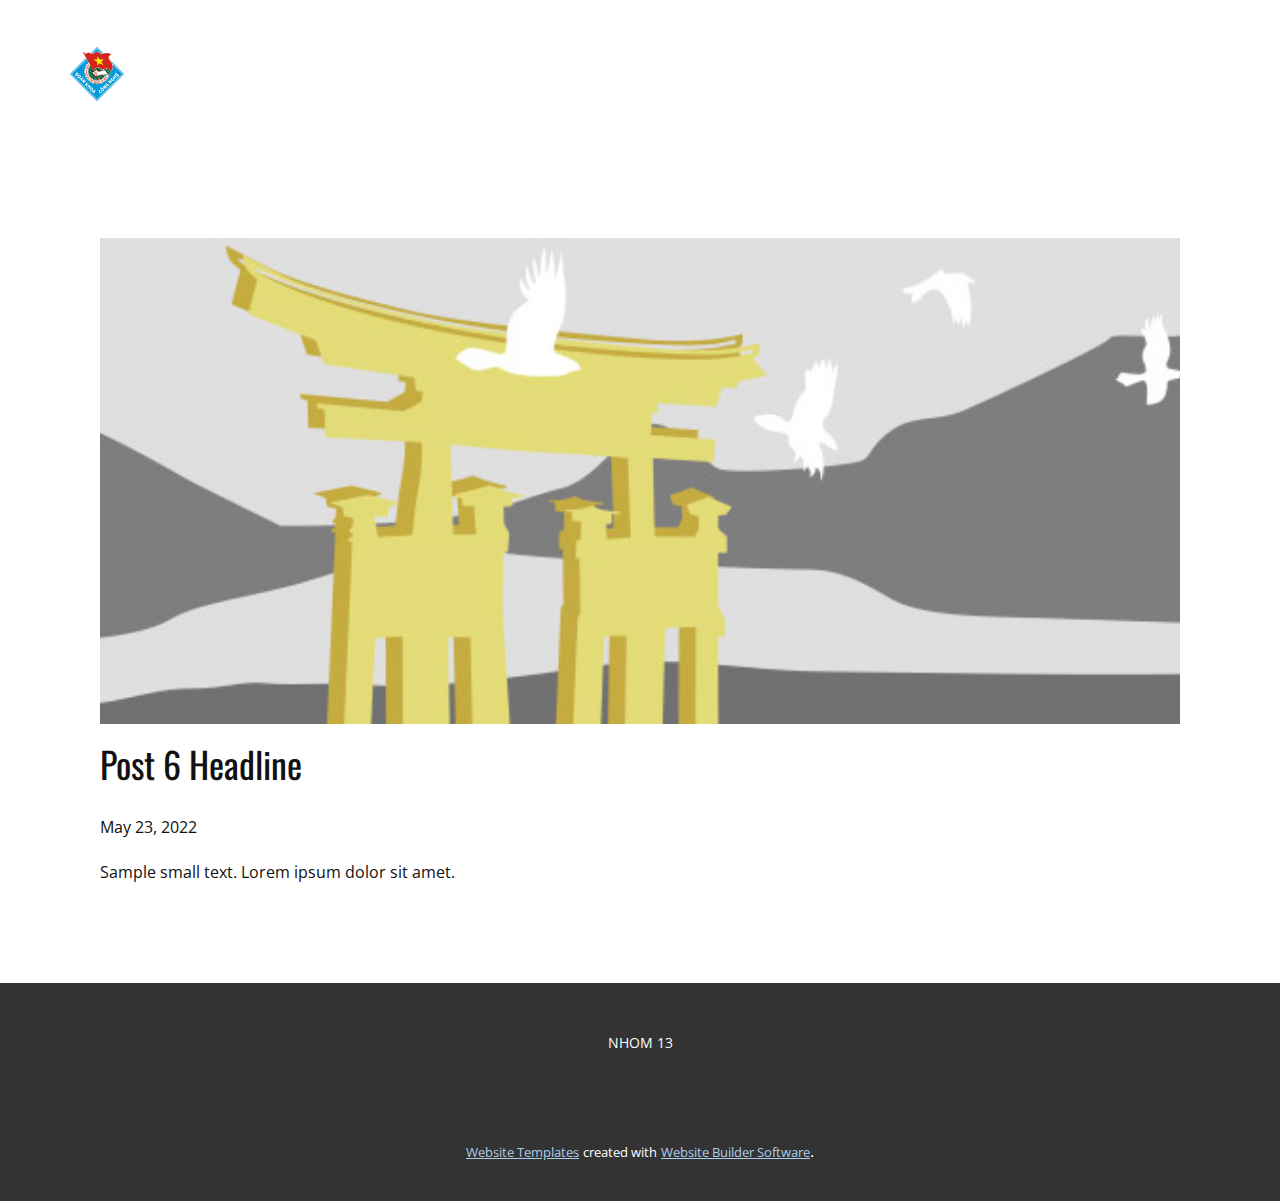
<file: contact/thanhdieulam-main/blog/post-5.html>
<!doctype html>
<html style="font-size: 16px;"><head>
    <meta name="viewport" content="width=device-width, initial-scale=1.0">
    <meta charset="utf-8">
    <meta name="keywords" content="Post 1 Headline">
    <meta name="description" content="">
    <title>Post 6 Headline</title>
    <link rel="stylesheet" href="../nicepage.css" media="screen">
<link rel="stylesheet" href="../Post-Template.css" media="screen">
    <script class="u-script" type="text/javascript" src="../jquery.js" defer=""></script>
    <script class="u-script" type="text/javascript" src="../nicepage.js" defer=""></script>
    <meta name="generator" content="Nicepage 4.11.3, nicepage.com">
    <link id="u-theme-google-font" rel="stylesheet" href="https://fonts.googleapis.com/css?family=Oswald:200,300,400,500,600,700|Open+Sans:300,300i,400,400i,500,500i,600,600i,700,700i,800,800i">
    
    
    <script type="application/ld+json">{
		"@context": "http://schema.org",
		"@type": "Organization",
		"name": "",
		"logo": "images/DKCN.png"
}</script>
    <meta name="theme-color" content="#478ac9">
  </head>
  <body class="u-body u-xl-mode"><header class="u-clearfix u-header u-header" id="sec-9f90"><div class="u-clearfix u-sheet u-sheet-1">
        <a href="https://nicepage.com" class="u-image u-logo u-image-1" data-image-width="1600" data-image-height="1600">
          <img src="../images/DKCN.png" class="u-logo-image u-logo-image-1">
        </a>
      </div></header>
    <section class="u-align-center u-clearfix u-section-1" id="sec-3d63">
      <div class="u-clearfix u-sheet u-valign-middle-md u-valign-middle-sm u-valign-middle-xs u-sheet-1"><!--post_details--><!--post_details_options_json--><!--{"source":""}--><!--/post_details_options_json--><!--blog_post-->
        <div class="u-container-style u-expanded-width u-post-details u-post-details-1">
          <div class="u-container-layout u-valign-middle u-container-layout-1"><!--blog_post_image-->
            <img alt="" class="u-blog-control u-expanded-width u-image u-image-default u-image-1" src="[data-uri]"><!--/blog_post_image--><!--blog_post_header-->
            <h2 class="u-blog-control u-text u-text-1">Post 6 Headline</h2><!--/blog_post_header--><!--blog_post_metadata-->
            <div class="u-blog-control u-metadata u-metadata-1"><!--blog_post_metadata_date-->
              <span class="u-meta-date u-meta-icon">May 23, 2022</span><!--/blog_post_metadata_date--><!--blog_post_metadata_category-->
              <!--/blog_post_metadata_category--><!--blog_post_metadata_comments-->
              <!--/blog_post_metadata_comments-->
            </div><!--/blog_post_metadata--><!--blog_post_content-->
            <div class="u-align-justify u-blog-control u-post-content u-text u-text-2 fr-view">
  Sample small text. Lorem ipsum dolor sit amet.
  </div><!--/blog_post_content-->
          </div>
        </div><!--/blog_post--><!--/post_details-->
      </div>
    </section>
    
    
    <footer class="u-align-center u-clearfix u-footer u-grey-80 u-footer" id="sec-b7b1"><div class="u-clearfix u-sheet u-sheet-1">
        <p class="u-small-text u-text u-text-variant u-text-1">NHOM 13</p>
      </div></footer>
    <section class="u-backlink u-clearfix u-grey-80">
      <a class="u-link" href="https://nicepage.com/website-templates" target="_blank">
        <span>Website Templates</span>
      </a>
      <p class="u-text">
        <span>created with</span>
      </p>
      <a class="u-link" href="" target="_blank">
        <span>Website Builder Software</span>
      </a>. 
    </section>
  
</body></html>
</file>
